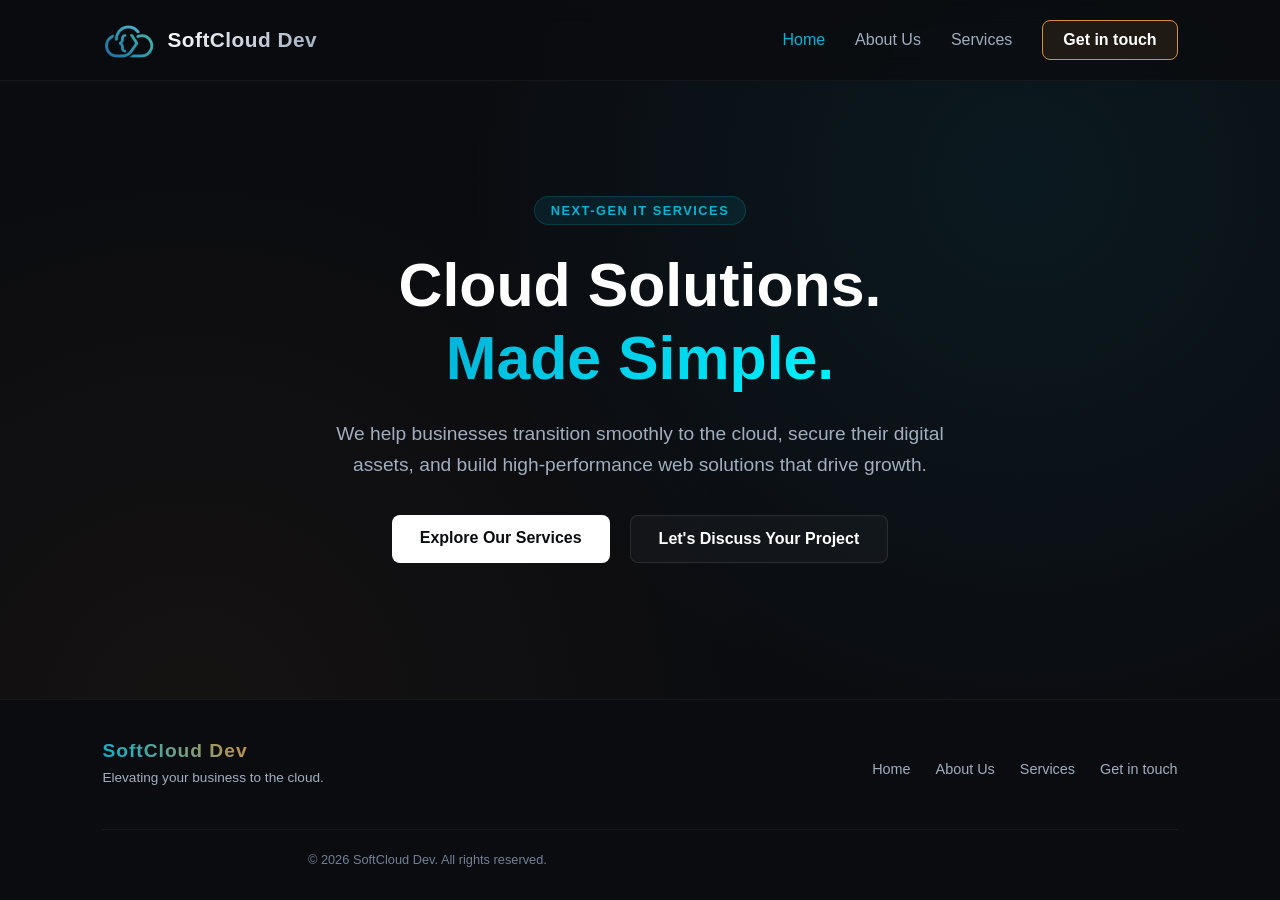
<file: index.html>
<!DOCTYPE html>
<html lang="en">
<head>
    <meta charset="UTF-8">
    <meta name="viewport" content="width=device-width, initial-scale=1.0">
    <title>SoftCloud Dev - Cloud Solutions Made Simple</title>
    <link rel="stylesheet" href="style.css">
</head>
<body>

    
    <header class="navbar">
        <div class="logo-area">
            <img src="Images/Softcloud dev logo.png" alt="SoftCloud Dev Logo" class="nav-logo">
            <span class="brand-name">SoftCloud Dev</span>
        </div>
        <nav class="nav-links">
            <a href="index.html" class="nav-link active">Home</a>
            <a href="about.html" class="nav-link">About Us</a>
            <a href="services.html" class="nav-link">Services</a>
            <a href="contact.html" class="cta-button">Get in touch</a>
        </nav>
    </header>

    
    <main class="hero-container">
        <div class="hero-content">
            <span class="badge">Next-Gen IT Services</span>
            <h1>Cloud Solutions.<br><span class="highlight">Made Simple.</span></h1>
            <p>We help businesses transition smoothly to the cloud, secure their digital assets, and build high-performance web solutions that drive growth.</p>
            
            <div class="hero-actions">
                <a href="services.html" class="primary-btn">Explore Our Services</a>
                <a href="contact.html" class="secondary-btn">Let's Discuss Your Project</a>
            </div>
        </div>
    </main>


    <footer class="site-footer">
        <div class="footer-content">
            
            <div class="footer-brand">
                <span class="footer-brand-name">SoftCloud Dev</span>
                <p class="footer-slogan">Elevating your business to the cloud.</p>
            </div>
            
            
            <div class="footer-links">
                <a href="index.html">Home</a>
                <a href="about.html">About Us</a>
                <a href="services.html">Services</a>
                <a href="contact.html">Get in touch</a>
            </div>
        </div>
        

        <div class="footer-bottom">
            <p>&copy; 2026 SoftCloud Dev. All rights reserved.</p>
        </div>
    </footer>
</body>
</html>
</file>
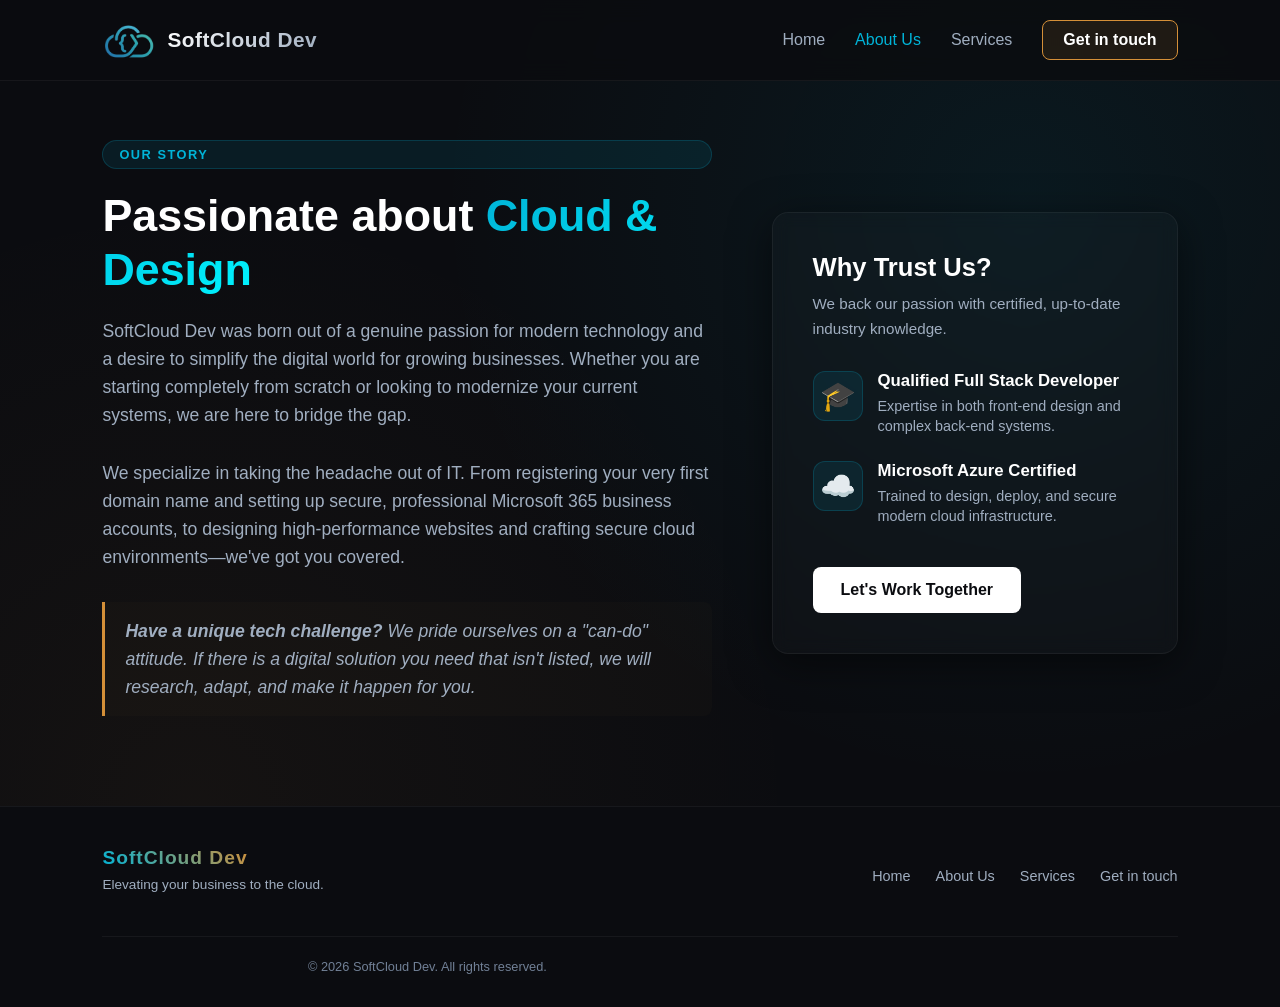
<file: about.html>
<!DOCTYPE html>
<html lang="en">
<head>
    <meta charset="UTF-8">
    <meta name="viewport" content="width=device-width, initial-scale=1.0">
    <title>SoftCloud Dev - About Us</title>
    <link rel="stylesheet" href="style.css">
</head>
<body>

    
    <header class="navbar">
        <a href="index.html" class="logo-area">
            <img src="Images/Softcloud dev logo.png" alt="SoftCloud Dev Logo" class="nav-logo">
            <span class="brand-name">SoftCloud Dev</span>
        </a>
        <nav class="nav-links">
            <a href="index.html" class="nav-link">Home</a>
            <a href="about.html" class="nav-link active">About Us</a>
            <a href="services.html" class="nav-link">Services</a>
            <a href="contact.html" class="cta-button">Get in touch</a>
        </nav>
    </header>

    
    <main class="about-container">
        <div class="about-grid">
            
            
            <div class="about-text">
                <span class="badge">Our Story</span>
                <h2>Passionate about <span class="highlight">Cloud & Design</span></h2>
                <p>
                    SoftCloud Dev was born out of a genuine passion for modern technology and a desire to simplify the digital world for growing businesses. Whether you are starting completely from scratch or looking to modernize your current systems, we are here to bridge the gap.
                </p>
                <p>
                    We specialize in taking the headache out of IT. From registering your very first domain name and setting up secure, professional Microsoft 365 business accounts, to designing high-performance websites and crafting secure cloud environments—we've got you covered.
                </p>
                <p class="can-do-text">
                    <strong>Have a unique tech challenge?</strong> We pride ourselves on a "can-do" attitude. If there is a digital solution you need that isn't listed, we will research, adapt, and make it happen for you.
                </p>
            </div>

            
            <div class="about-credentials">
                <div class="credential-card">
                    <h3>Why Trust Us?</h3>
                    <p>We back our passion with certified, up-to-date industry knowledge.</p>
                    
                    <div class="cert-list">
                        
                        <div class="cert-item">
                            <span class="cert-icon">🎓</span>
                            <div>
                                <h4>Qualified Full Stack Developer</h4>
                                <p>Expertise in both front-end design and complex back-end systems.</p>
                            </div>
                        </div>

                        
                        <div class="cert-item">
                            <span class="cert-icon">☁️</span>
                            <div>
                                <h4>Microsoft Azure Certified</h4>
                                <p>Trained to design, deploy, and secure modern cloud infrastructure.</p>
                            </div>
                        </div>

                        
                        <div style="margin-top: 15px;">
                            <a href="contact.html" class="primary-btn" style="display: inline-block;">Let's Work Together</a>
                        </div>
                    </div>
                </div>
            </div>

        </div>
    </main>

    <footer class="site-footer">
        <div class="footer-content">
            
            <div class="footer-brand">
                <span class="footer-brand-name">SoftCloud Dev</span>
                <p class="footer-slogan">Elevating your business to the cloud.</p>
            </div>
            
            
            <div class="footer-links">
                <a href="index.html">Home</a>
                <a href="about.html">About Us</a>
                <a href="services.html">Services</a>
                <a href="contact.html">Get in touch</a>
            </div>
        </div>
        
        
        <div class="footer-bottom">
            <p>&copy; 2026 SoftCloud Dev. All rights reserved.</p>
        </div>
    </footer>
</body>
</html>
</file>
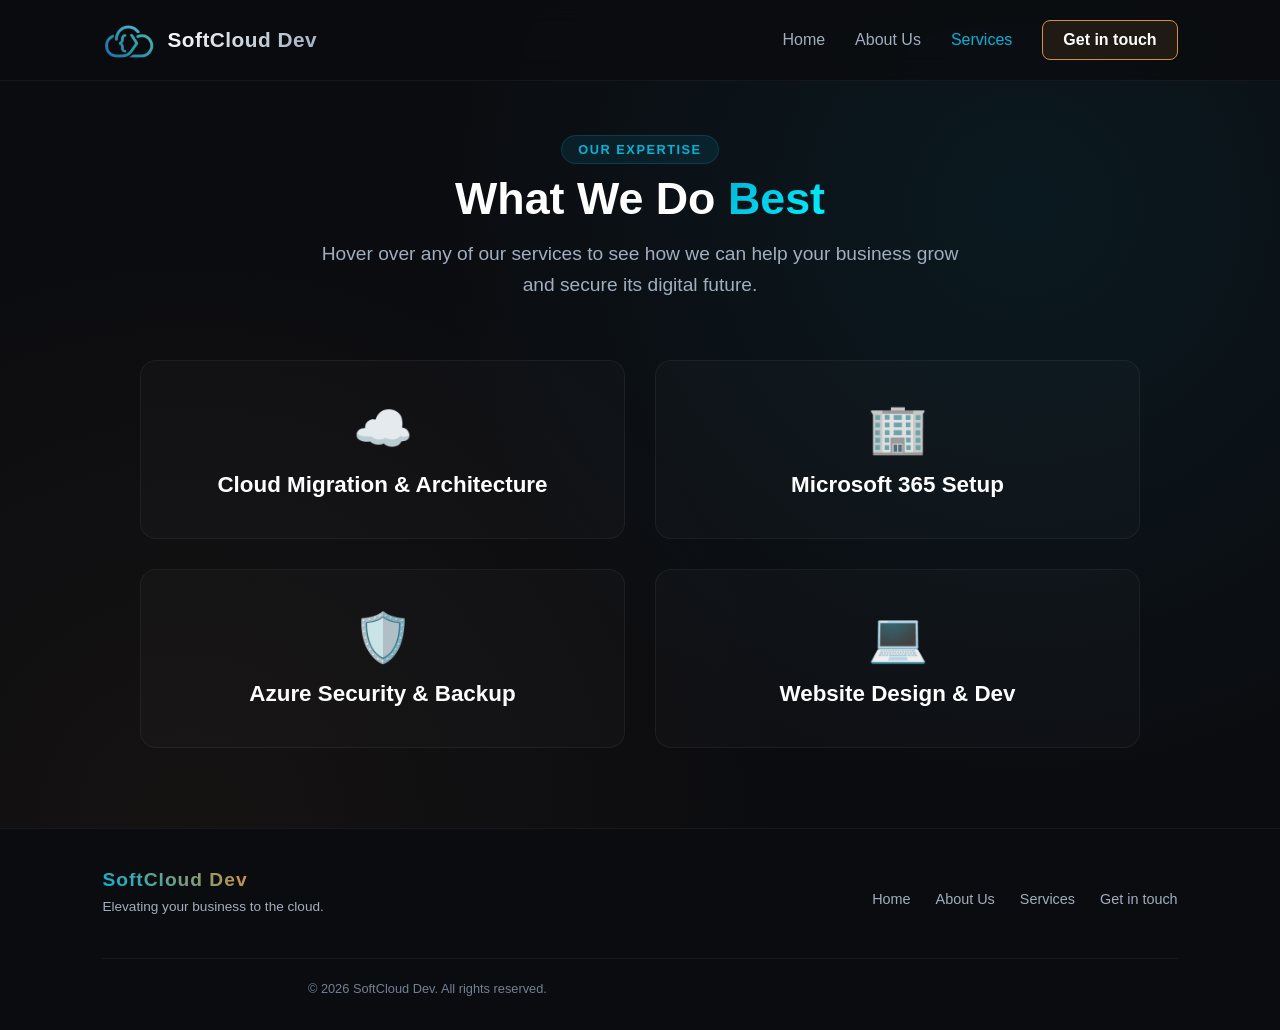
<file: services.html>
<!DOCTYPE html>
<html lang="en">
<head>
    <meta charset="UTF-8">
    <meta name="viewport" content="width=device-width, initial-scale=1.0">
    <title>SoftCloud Dev - Services</title>
    <link rel="stylesheet" href="style.css">
</head>
<body>

    <!-- NAVIGASIEBALK -->
    <header class="navbar">
        <a href="index.html" class="logo-area">
            <img src="Images/Softcloud dev logo.png" alt="SoftCloud Dev Logo" class="nav-logo">
            <span class="brand-name">SoftCloud Dev</span>
        </a>
        <nav class="nav-links">
            <a href="index.html" class="nav-link">Home</a>
            <a href="about.html" class="nav-link">About Us</a>
            <a href="services.html" class="nav-link active">Services</a>
            <a href="contact.html" class="cta-button">Get in touch</a>
        </nav>
    </header>

    <main class="services-container">
        <div class="services-header">
            <span class="badge">Our Expertise</span>
            <h2>What We Do <span class="highlight">Best</span></h2>
            <p>Hover over any of our services to see how we can help your business grow and secure its digital future.</p>
        </div>

        <div class="services-grid">

            
            <div class="service-card cyan-hover">
                <div class="card-icon">☁️</div>
                <h3>Cloud Migration & Architecture</h3>
                <div class="card-details">
                    <p>We seamlessly transition your servers, databases, and applications to AWS or Azure with zero downtime and optimized monthly costs.</p>
                </div>
            </div>

            
            <div class="service-card copper-hover">
                <div class="card-icon">🏢</div>
                <h3>Microsoft 365 Setup</h3>
                <div class="card-details">
                    <p>Get professional business emails, secure cloud storage with OneDrive/SharePoint, and full Microsoft Teams integration for your remote team.</p>
                </div>
            </div>

            
            <div class="service-card cyan-hover">
                <div class="card-icon">🛡️</div>
                <h3>Azure Security & Backup</h3>
                <div class="card-details">
                    <p>Protect your critical business data against ransomware and accidental loss with automated, encrypted cloud backups and advanced threat security.</p>
                </div>
            </div>

            
            <div class="service-card copper-hover">
                <div class="card-icon">💻</div>
                <h3>Website Design & Dev</h3>
                <div class="card-details">
                    <p>We build high-speed, responsive websites and custom web applications tailored to your brand, optimized for Google search and conversion.</p>
                </div>
            </div>

        </div>
    </main>

    <footer class="site-footer">
        <div class="footer-content">
            
            <div class="footer-brand">
                <span class="footer-brand-name">SoftCloud Dev</span>
                <p class="footer-slogan">Elevating your business to the cloud.</p>
            </div>
            
            
            <div class="footer-links">
                <a href="index.html">Home</a>
                <a href="about.html">About Us</a>
                <a href="services.html">Services</a>
                <a href="contact.html">Get in touch</a>
            </div>
        </div>
        
        
        <div class="footer-bottom">
            <p>&copy; 2026 SoftCloud Dev. All rights reserved.</p>
        </div>
    </footer>
</body>
</html>
</file>
<file: style.css>
* {
    margin: 0;
    padding: 0;
    box-sizing: border-box;
}

body {
    font-family: 'Segoe UI', Tahoma, Geneva, Verdana, sans-serif;
    background-color: #0b0c10;
    /* Skep subtiele blou en koper gloede in die hoeke sodat die skerm nie leeg lyk nie */
    background-image: 
        radial-gradient(circle at 80% 20%, rgba(0, 180, 216, 0.08) 0%, transparent 45%),
        radial-gradient(circle at 15% 80%, rgba(212, 143, 56, 0.05) 0%, transparent 45%);
    color: #ffffff;
    min-height: 100vh;
    display: flex;
    flex-direction: column;
    overflow-x: hidden;
    margin: 0;
    padding: 0;
    display: flex;
    flex-direction: column;
    min-height: 100vh;
}

.navbar {
    display: flex;
    justify-content: space-between;
    align-items: center;
    padding: 20px 8%;
    background: rgba(11, 12, 16, 0.85); /* Deursigtig sodat agtergrond deur skyn */
    backdrop-filter: blur(12px); /* Maak agtergrond agter die bock "blurrie" */
    border-bottom: 1px solid rgba(255, 255, 255, 0.05);
    position: fixed;
    top: 0;
    width: 100%;
    z-index: 1000;
}

.logo-area {
    display: flex;
    align-items: center;
    gap: 12px;
    text-decoration: none;
}

.nav-logo {
    height: 40px;
    width: auto;
}

.brand-name {
    font-size: 1.3rem;
    font-weight: 700;
    letter-spacing: 0.5px;
    background: linear-gradient(135deg, #ffffff, #a0aec0);
    -webkit-background-clip: text;
    -webkit-text-fill-color: transparent;
}

.nav-links {
    display: flex;
    align-items: center;
    gap: 30px;
}

.nav-link {
    text-decoration: none;
    color: #a0aec0;
    font-weight: 500;
    transition: color 0.3s ease;
}

.nav-link:hover, .nav-link.active {
    color: #00b4d8; /* Syaan kleur van jou logo */
}

/* Die spesiale knoppie in die menu */
.cta-button {
    text-decoration: none;
    color: #ffffff;
    background: rgba(212, 143, 56, 0.1);
    border: 1px solid #d48f38; /* Koper rand */
    padding: 10px 20px;
    border-radius: 8px;
    font-weight: 600;
    transition: all 0.3s ease;
}

.cta-button:hover {
    background: #d48f38;
    color: #0b0c10;
    box-shadow: 0 0 15px rgba(212, 143, 56, 0.4);
}


.hero-container {
    flex: 1;
    display: flex;
    align-items: center;
    justify-content: center;
    padding: 140px 8% 80px 8%; /* Los spasie bo vir die menu */
    text-align: center;
}

.hero-content {
    max-width: 800px;
    display: flex;
    flex-direction: column;
    align-items: center;
    gap: 24px;
}


.badge {
    background: rgba(0, 180, 216, 0.1);
    color: #00b4d8;
    border: 1px solid rgba(0, 180, 216, 0.2);
    padding: 6px 16px;
    border-radius: 20px;
    font-size: 0.8rem;
    font-weight: 600;
    letter-spacing: 1.5px;
    text-transform: uppercase;
}

h1 {
    font-size: 3.8rem;
    line-height: 1.2;
    font-weight: 800;
    color: #ffffff;
}


.highlight {
    background: linear-gradient(135deg, #00b4d8, #00f2fe);
    -webkit-background-clip: text;
    -webkit-text-fill-color: transparent;
}

p {
    font-size: 1.2rem;
    color: #a0aec0;
    line-height: 1.6;
    max-width: 650px;
    margin-bottom: 10px;
}


.hero-actions {
    display: flex;
    gap: 20px;
}

.primary-btn {
    text-decoration: none;
    color: #0b0c10;
    background: #ffffff;
    padding: 14px 28px;
    border-radius: 8px;
    font-weight: 600;
    transition: all 0.3s ease;
}

.primary-btn:hover {
    background: #00b4d8;
    color: #ffffff;
    box-shadow: 0 0 20px rgba(0, 180, 216, 0.4);
    transform: translateY(-2px);
}

.secondary-btn {
    text-decoration: none;
    color: #ffffff;
    background: rgba(255, 255, 255, 0.03);
    border: 1px solid rgba(255, 255, 255, 0.1);
    padding: 14px 28px;
    border-radius: 8px;
    font-weight: 600;
    transition: all 0.3s ease;
}

.secondary-btn:hover {
    background: rgba(255, 255, 255, 0.08);
    border-color: rgba(255, 255, 255, 0.2);
    transform: translateY(-2px);
}


@media (max-width: 768px) {
    .navbar {
        padding: 15px 5%;
    }
    .nav-links {
        display: none; 
    }
    h1 {
        font-size: 2.5rem;
    }
    p {
        font-size: 1rem;
    }
    .hero-actions {
        flex-direction: column;
        width: 100%;
        gap: 12px;
    }
    .primary-btn, .secondary-btn {
        width: 100%;
    }
}


.contact-container {
    flex: 1;
    display: flex;
    align-items: center;
    justify-content: center;
    padding: 140px 8% 80px 8%; 
}

.contact-grid {
    display: grid;
    grid-template-columns: 1fr 1fr; 
    gap: 60px;
    max-width: 1200px;
    width: 100%;
    align-items: center;
}

.contact-info {
    display: flex;
    flex-direction: column;
    gap: 20px;
    text-align: left;
}

.contact-info h2 {
    font-size: 2.8rem;
    line-height: 1.2;
}

.info-details {
    margin-top: 30px;
    display: flex;
    flex-direction: column;
    gap: 25px;
}

.info-item {
    display: flex;
    align-items: center;
    gap: 15px;
}

.info-icon {
    font-size: 1.5rem;
    background: rgba(212, 143, 56, 0.1); 
    border: 1px solid rgba(212, 143, 56, 0.3);
    padding: 10px;
    border-radius: 50%;
    width: 50px;
    height: 50px;
    display: flex;
    align-items: center;
    justify-content: center;
}

.info-item h4 {
    font-size: 0.9rem;
    color: #a0aec0;
    text-transform: uppercase;
    letter-spacing: 1px;
}

.info-item a {
    color: #ffffff;
    text-decoration: none;
    font-size: 1.1rem;
    font-weight: 600;
    transition: color 0.3s ease;
}

.info-item a:hover {
    color: #00b4d8;
}

/* Die vorm boks */
.contact-card {
    background: rgba(255, 255, 255, 0.02);
    border: 1px solid rgba(255, 255, 255, 0.05);
    padding: 40px;
    border-radius: 16px;
    box-shadow: 0 10px 40px rgba(0, 0, 0, 0.5);
    backdrop-filter: blur(8px);
}

.contact-form {
    display: flex;
    flex-direction: column;
    gap: 20px;
}

.form-group {
    display: flex;
    flex-direction: column;
    gap: 8px;
    text-align: left;
}

.form-group label {
    font-size: 0.9rem;
    color: #a0aec0;
    font-weight: 500;
}


.form-group input, 
.form-group select, 
.form-group textarea {
    background: rgba(255, 255, 255, 0.05);
    border: 1px solid rgba(255, 255, 255, 0.1);
    padding: 12px 16px;
    border-radius: 8px;
    color: #ffffff;
    font-size: 1rem;
    font-family: inherit;
    transition: all 0.3s ease;
}

.form-group input:focus, 
.form-group select:focus, 
.form-group textarea:focus {
    outline: none;
    border-color: #00b4d8; 
    background: rgba(255, 255, 255, 0.08);
    box-shadow: 0 0 10px rgba(0, 180, 216, 0.15);
}


.form-group select option {
    background-color: #16181c;
    color: #ffffff;
}

.submit-btn {
    background: #ffffff;
    color: #0b0c10;
    border: none;
    padding: 14px;
    border-radius: 8px;
    font-size: 1rem;
    font-weight: 700;
    cursor: pointer;
    transition: all 0.3s ease;
    margin-top: 10px;
}

.submit-btn:hover {
    background: #00b4d8;
    color: #ffffff;
    box-shadow: 0 0 20px rgba(0, 180, 216, 0.4);
    transform: translateY(-2px);
}

/* --- Mobile friendly --- */
@media (max-width: 900px) {
    .contact-grid {
        grid-template-columns: 1fr; 
        gap: 40px;
    }
    .contact-info h2 {
        font-size: 2.2rem;
    }
    .contact-card {
        padding: 30px 20px;
    }
}

/* --- Service page --- */
.services-container {
    flex: 1;
    display: flex;
    flex-direction: column;
    align-items: center;
    justify-content: center;
    padding: 140px 8% 80px 8%;
    text-align: center;
}

.services-header {
    margin-bottom: 50px;
    max-width: 700px;
}

.services-header h2 {
    font-size: 2.8rem;
    margin-top: 15px;
    margin-bottom: 15px;
}


.services-grid {
    display: grid;
    grid-template-columns: repeat(2, 1fr); 
    gap: 30px;
    max-width: 1000px;
    width: 100%;
}


.service-card {
    background: rgba(255, 255, 255, 0.02);
    border: 1px solid rgba(255, 255, 255, 0.05);
    padding: 40px 30px;
    border-radius: 16px;
    text-align: center;
    cursor: pointer;
    transition: all 0.4s cubic-bezier(0.165, 0.84, 0.44, 1); 
    position: relative;
    overflow: hidden;
    display: flex;
    flex-direction: column;
    align-items: center;
    justify-content: center;
}


.card-icon {
    font-size: 3rem;
    margin-bottom: 15px;
    transition: transform 0.4s ease;
}

.service-card h3 {
    font-size: 1.4rem;
    color: #ffffff;
    font-weight: 700;
    margin-bottom: 0px;
    transition: margin 0.4s ease;
}


.card-details {
    max-height: 0; 
    opacity: 0; 
    transition: all 0.4s ease;
    overflow: hidden; 
}

.card-details p {
    font-size: 0.95rem;
    color: #a0aec0;
    line-height: 1.5;
    margin-top: 15px;
}




.service-card:hover .card-icon {
    transform: translateY(-5px) scale(1.1);
}


.service-card:hover .card-details {
    max-height: 150px; 
    opacity: 1; 
}


.service-card.cyan-hover:hover {
    border-color: #00b4d8;
    box-shadow: 0 10px 30px rgba(0, 180, 216, 0.15);
    background: rgba(0, 180, 216, 0.02);
}


.service-card.copper-hover:hover {
    border-color: #d48f38;
    box-shadow: 0 10px 30px rgba(212, 143, 56, 0.15);
    background: rgba(212, 143, 56, 0.02);
}


@media (max-width: 768px) {
    .services-grid {
        grid-template-columns: 1fr; 
    }
    .service-card {
        padding: 30px 20px;
    }
}


.about-container {
    flex: 1;
    display: flex;
    align-items: center;
    justify-content: center;
    padding: 140px 8% 80px 8%;
}

.about-grid {
    display: grid;
    grid-template-columns: 1.2fr 0.8fr; 
    gap: 60px;
    max-width: 1200px;
    width: 100%;
    align-items: center;
}

.about-text {
    text-align: left;
    display: flex;
    flex-direction: column;
    gap: 20px;
}

.about-text h2 {
    font-size: 2.8rem;
    line-height: 1.2;
}

.about-text p {
    font-size: 1.1rem;
    color: #a0aec0;
    line-height: 1.6;
}

/* --- Can do --- */
.can-do-text {
    border-left: 3px solid #d48f38; /* Koper vertikale lyn */
    padding-left: 20px;
    font-style: italic;
    background: rgba(212, 143, 56, 0.02);
    padding: 15px 20px;
    border-radius: 0 8px 8px 0;
}


.about-credentials .credential-card {
    background: rgba(255, 255, 255, 0.02);
    border: 1px solid rgba(255, 255, 255, 0.05);
    padding: 40px;
    border-radius: 16px;
    box-shadow: 0 10px 40px rgba(0, 0, 0, 0.5);
    backdrop-filter: blur(8px);
    text-align: left;
}

.about-credentials h3 {
    font-size: 1.6rem;
    margin-bottom: 10px;
    color: #ffffff;
}

.about-credentials p {
    font-size: 0.95rem;
    color: #a0aec0;
    margin-bottom: 30px;
}

.cert-list {
    display: flex;
    flex-direction: column;
    gap: 25px;
}

.cert-item {
    display: flex;
    gap: 15px;
    align-items: flex-start;
}

.cert-icon {
    font-size: 1.8rem;
    background: rgba(0, 180, 216, 0.1); 
    border: 1px solid rgba(0, 180, 216, 0.2);
    padding: 10px;
    border-radius: 12px;
    display: flex;
    align-items: center;
    justify-content: center;
    width: 50px;
    height: 50px;
    flex-shrink: 0;
}

.cert-item h4 {
    font-size: 1.05rem;
    color: #ffffff;
    margin-bottom: 5px;
}

.cert-item p {
    font-size: 0.9rem;
    color: #a0aec0;
    line-height: 1.4;
    margin-bottom: 0;
}


@media (max-width: 900px) {
    .about-grid {
        grid-template-columns: 1fr; 
        gap: 40px;
    }
    .about-text h2 {
        font-size: 2.2rem;
    }
    .about-credentials .credential-card {
        padding: 30px 20px;
    }
}

/* --- FOOTER STYLING --- */
.site-footer {
    background: rgba(11, 12, 16, 0.95); /* Effens donkerder as die res vir kontras */
    border-top: 1px solid rgba(255, 255, 255, 0.05);
    padding: 40px 8% 20px 8%;
    margin-top: auto; /* Druk die footer na die bodem as die inhoud kort is */
    width: 100%;
    box-sizing: border-box;
}

.footer-content {
    display: flex;
    justify-content: space-between;
    align-items: center;
    max-width: 1200px;
    margin: 0 auto 30px auto;
    flex-wrap: wrap; /* Skuif dinge onder mekaar op klein skerms */
    gap: 20px;
}

.footer-brand {
    text-align: left;
}

/* Pragtige kleur-gradiënt vir jou naam in die footer */
.footer-brand-name {
    font-size: 1.2rem;
    font-weight: 700;
    letter-spacing: 1px;
    background: linear-gradient(45deg, #00b4d8, #d48f38);
    -webkit-background-clip: text;
    -webkit-text-fill-color: transparent;
}

.footer-slogan {
    font-size: 0.85rem;
    color: #a0aec0;
    margin-top: 5px;
}

.footer-links {
    display: flex;
    gap: 25px;
}

.footer-links a {
    color: #a0aec0;
    text-decoration: none;
    font-size: 0.9rem;
    transition: color 0.3s ease;
}

.footer-links a:hover {
    color: #00b4d8; /* Syaan gloed op hover */
}

.footer-bottom {
    border-top: 1px solid rgba(255, 255, 255, 0.05);
    padding-top: 20px;
    text-align: center;
    max-width: 1200px;
    margin: 0 auto;
}

.footer-bottom p {
    font-size: 0.8rem;
    color: #718096;
}

/* --- MOBILE VERSTELLINGS VIR FOOTER --- */
@media (max-width: 768px) {
    .footer-content {
        flex-direction: column;
        text-align: center;
    }
    .footer-brand {
        text-align: center;
    }
    .footer-links {
        flex-direction: column;
        gap: 15px;
    }
}
</file>
